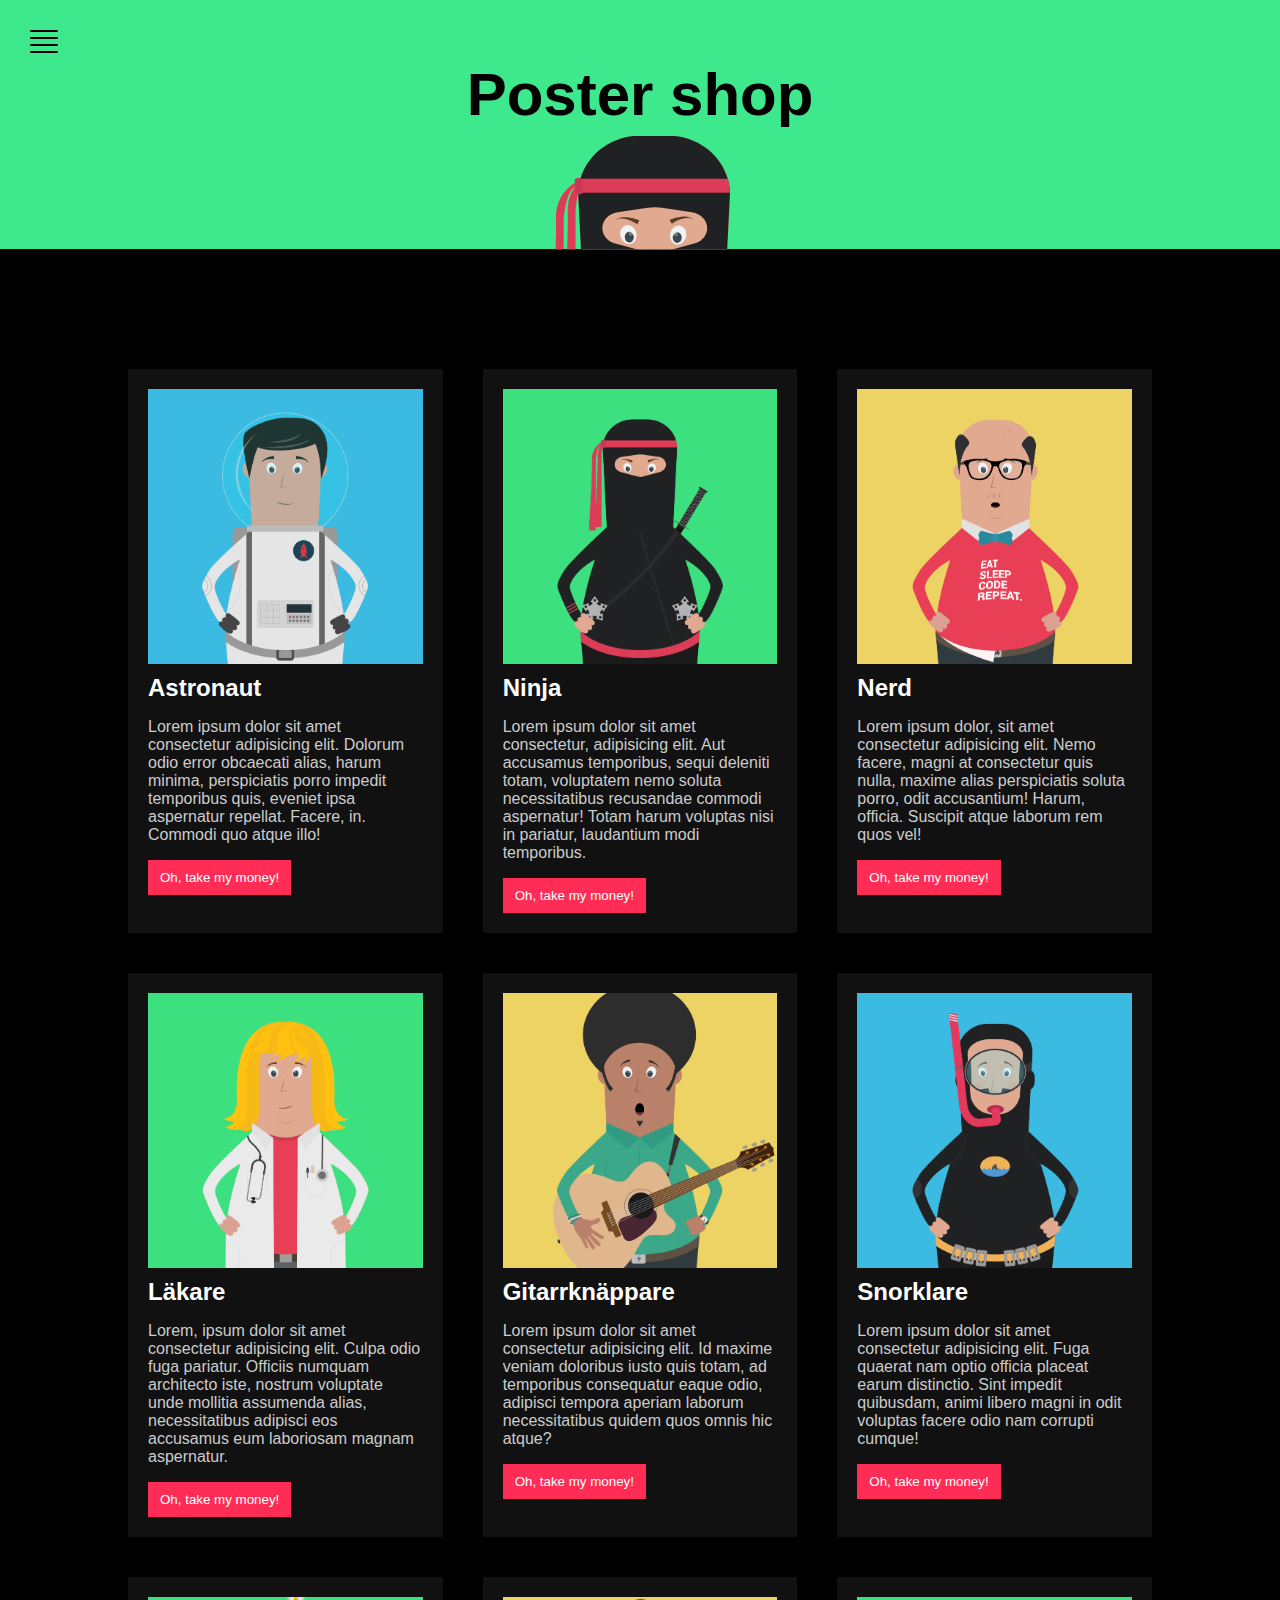
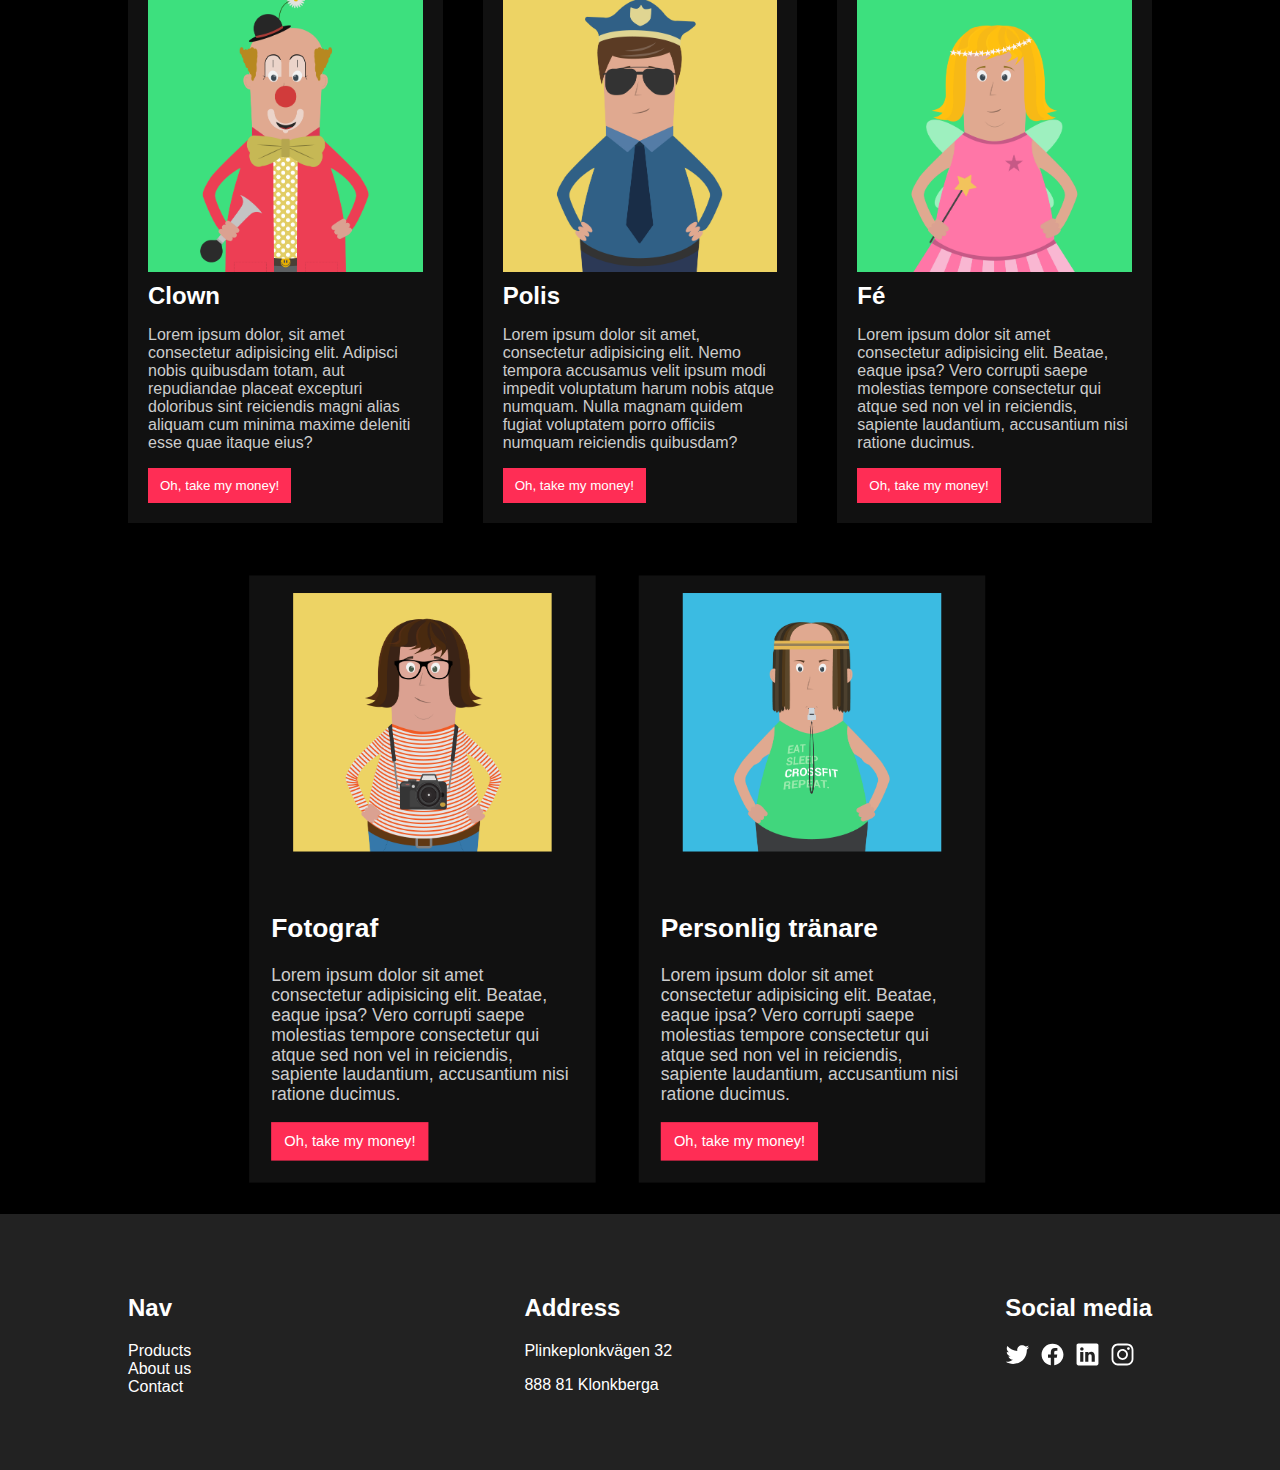
<file: index.html>
<!DOCTYPE html>
<html lang="en">
<head>
    <meta charset="UTF-8">
    <meta http-equiv="X-UA-Compatible" content="IE=edge">
    <meta name="viewport" content="width=device-width, initial-scale=1.0">
    <link rel="stylesheet" href="styles.css">
    <title>Document</title>
</head>
<body>
    <header>

        
        <input type="checkbox" id="menuToggle">

      
        <label for="menuToggle" class="hamburger">
            <img src="images/navicon.svg" alt="">
        </label>

        <h1>Poster shop</h1>
        <img src="images/ninjahead.svg" alt="">

   
        <div class="popup-menu">
            <a href="checkout.html">Varukorgen</a>
        </div>

    </header>

    <main>
        <div class="wrapper">

            <article class="card">
                <img src="images/char-1.png" alt="">
                <h2>Astronaut</h2>
                <p>Lorem ipsum dolor sit amet consectetur adipisicing elit. Dolorum odio error obcaecati alias, harum minima, perspiciatis porro impedit temporibus quis, eveniet ipsa aspernatur repellat. Facere, in. Commodi quo atque illo!</p>
                <button class="button">Oh, take my money!</button>
            </article>

            <article class="card">
                <img src="images/char-2.png" alt="">
                <h2>Ninja</h2>
                <p>Lorem ipsum dolor sit amet consectetur, adipisicing elit. Aut accusamus temporibus, sequi deleniti totam, voluptatem nemo soluta necessitatibus recusandae commodi aspernatur! Totam harum voluptas nisi in pariatur, laudantium modi temporibus.</p>
                <button class="button">Oh, take my money!</button>
            </article>

            <article class="card">
                <img src="images/char-3.png" alt="">
                <h2>Nerd</h2>
                <p>Lorem ipsum dolor, sit amet consectetur adipisicing elit. Nemo facere, magni at consectetur quis nulla, maxime alias perspiciatis soluta porro, odit accusantium! Harum, officia. Suscipit atque laborum rem quos vel!</p>
                <button class="button">Oh, take my money!</button>
            </article>

            <article class="card">
                <img src="images/char-11.png" alt="">
                <h2>Läkare</h2>
                <p>Lorem, ipsum dolor sit amet consectetur adipisicing elit. Culpa odio fuga pariatur. Officiis numquam architecto iste, nostrum voluptate unde mollitia assumenda alias, necessitatibus adipisci eos accusamus eum laboriosam magnam aspernatur.</p>
                <button class="button">Oh, take my money!</button>
            </article>

            <article class="card">
                <img src="images/char-12.png" alt="">
                <h2>Gitarrknäppare</h2>
                <p>Lorem ipsum dolor sit amet consectetur adipisicing elit. Id maxime veniam doloribus iusto quis totam, ad temporibus consequatur eaque odio, adipisci tempora aperiam laborum necessitatibus quidem quos omnis hic atque?</p>
                <button class="button">Oh, take my money!</button>
            </article>

            <article class="card">
                <img src="images/char-4.png" alt="">
                <h2>Snorklare</h2>
                <p>Lorem ipsum dolor sit amet consectetur adipisicing elit. Fuga quaerat nam optio officia placeat earum distinctio. Sint impedit quibusdam, animi libero magni in odit voluptas facere odio nam corrupti cumque!</p>
                <button class="button">Oh, take my money!</button>
            </article>

            <article class="card">
                <img src="images/char-5.png" alt="">
                <h2>Clown</h2>
                <p>Lorem ipsum dolor, sit amet consectetur adipisicing elit. Adipisci nobis quibusdam totam, aut repudiandae placeat excepturi doloribus sint reiciendis magni alias aliquam cum minima maxime deleniti esse quae itaque eius?</p>
                <button class="button">Oh, take my money!</button>
            </article>

            <article class="card">
                <img src="images/char-6.png" alt="">
                <h2>Polis</h2>
                <p>Lorem ipsum dolor sit amet, consectetur adipisicing elit. Nemo tempora accusamus velit ipsum modi impedit voluptatum harum nobis atque numquam. Nulla magnam quidem fugiat voluptatem porro officiis numquam reiciendis quibusdam?</p>
                <button class="button">Oh, take my money!</button>
            </article>

            <article class="card">
                <img src="images/char-8.png" alt="">
                <h2>Fé</h2>
                <p>Lorem ipsum dolor sit amet consectetur adipisicing elit. Beatae, eaque ipsa? Vero corrupti saepe molestias tempore consectetur qui atque sed non vel in reiciendis, sapiente laudantium, accusantium nisi ratione ducimus.</p>
                <button class="button">Oh, take my money!</button>
            </article>

            <article class="big-card">
                <figure>
                    <img src="images/char-7.png" alt="">
                </figure>
                <section>
                    <h2>Fotograf</h2>
                    <p>Lorem ipsum dolor sit amet consectetur adipisicing elit. Beatae, eaque ipsa? Vero corrupti saepe molestias tempore consectetur qui atque sed non vel in reiciendis, sapiente laudantium, accusantium nisi ratione ducimus.</p>
                    <button class="button">Oh, take my money!</button>
                </section>
            </article>

            <article class="big-card">
                <figure>
                    <img src="images/char-9.png" alt="">
                </figure>
                <section>
                    <h2>Personlig tränare</h2>
                    <p>Lorem ipsum dolor sit amet consectetur adipisicing elit. Beatae, eaque ipsa? Vero corrupti saepe molestias tempore consectetur qui atque sed non vel in reiciendis, sapiente laudantium, accusantium nisi ratione ducimus.</p>
                    <button class="button">Oh, take my money!</button>
                </section>
            </article>

        </div>
    </main>

    <footer>
        <section class="footer-links">
            <nav>
                <h2>Nav</h2>
                <a href="#" class="link">Products</a>
                <a href="#" class="link">About us</a>
                <a href="#" class="link">Contact</a>
            </nav>

            <article>
                <h2>Address</h2>
                <p>Plinkeplonkvägen 32</p>
                <p>888 81 Klonkberga</p>
            </article>

            <article class="social-media">
                <h2>Social media</h2>
                <section class="icons">
                    <img src="images/logo-twitter.svg" alt="">
                    <img src="images/logo-facebook.svg" alt="">
                    <img src="images/logo-linkedin.svg" alt="">
                    <img src="images/logo-instagram.svg" alt="">
                </section>
            </article>
        </section>
    </footer>

</body>
</html>
</file>
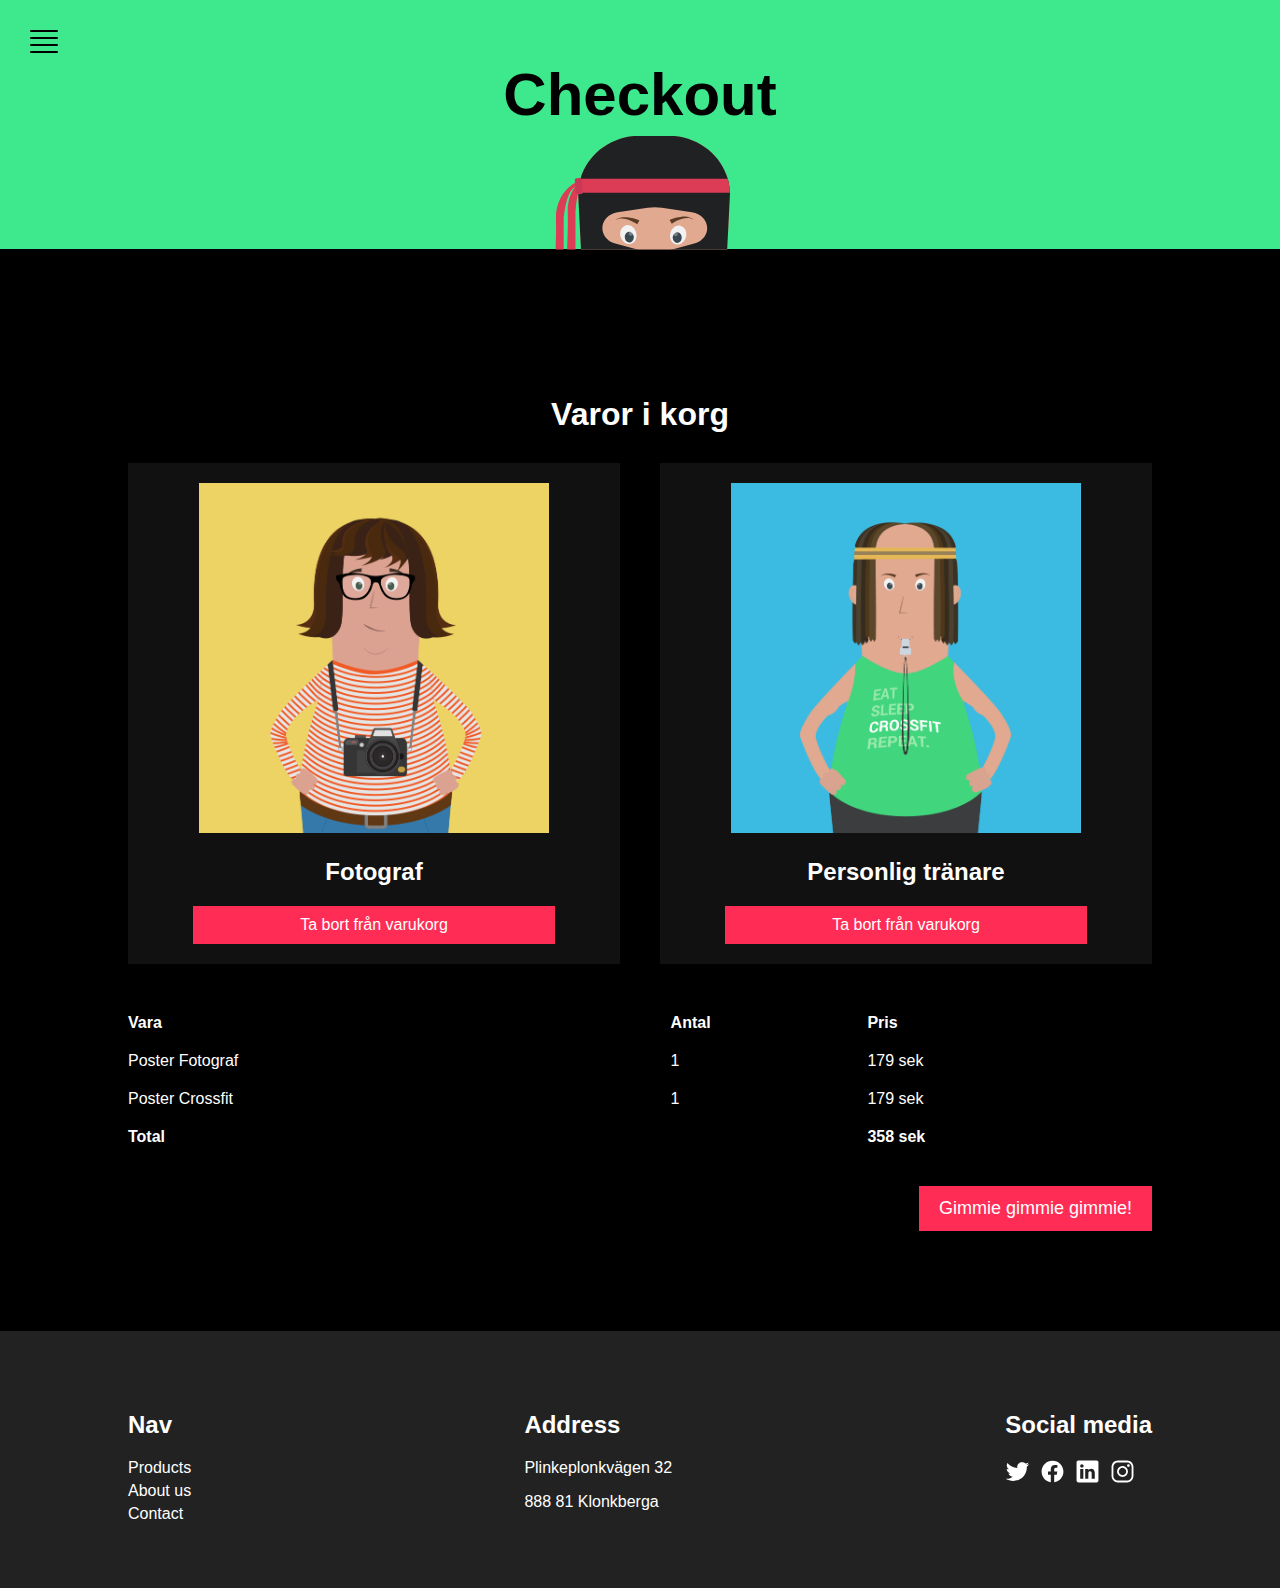
<file: checkout.html>
<!DOCTYPE html>
<html lang="sv">
<head>
    <meta charset="UTF-8">
    <meta name="viewport" content="width=device-width, initial-scale=1.0">
    <title>Checkout</title>
    <link rel="stylesheet" href="checkout.css">
</head>
<body>

<header>

    <!-- 🔥 TILLAGT: checkbox (samma som index) -->
    <input type="checkbox" id="menuToggle">

    <!-- 🔥 TILLAGT: label som klickar på checkboxen (samma som index) -->
    <label for="menuToggle" class="hamburger">
        <aside>
            <img src="images/navicon.svg" alt="">
        </aside>
    </label>

    <h1>Checkout</h1>
    <img src="images/ninjahead.svg" alt="">

    <!-- 🔥 TILLAGT: popup-menyn (samma som index) -->
    <div class="popup-menu">
        <a href="index.html">Poster Shop</a>
    </div>

</header>

<main>

    <h2 class="cart-title">Varor i korg</h2>

    <section class="cart-items">

        <article class="item">
            <img src="images/char-7.png" alt="">
            <h3>Fotograf</h3>
            <button class="remove">Ta bort från varukorg</button>
        </article>

        <article class="item">
            <img src="images/char-9.png" alt="">
            <h3>Personlig tränare</h3>
            <button class="remove">Ta bort från varukorg</button>
        </article>

    </section>

    <section class="summary">
        <table>
            <tr>
                <th>Vara</th>
                <th>Antal</th>
                <th>Pris</th>
            </tr>
            <tr>
                <td>Poster Fotograf</td>
                <td>1</td>
                <td>179 sek</td>
            </tr>
            <tr>
                <td>Poster Crossfit</td>
                <td>1</td>
                <td>179 sek</td>
            </tr>
            <tr class="total-row">
                <td>Total</td>
                <td></td>
                <td>358 sek</td>
            </tr>
        </table>

        <button class="checkout-btn">Gimmie gimmie gimmie!</button>
    </section>

</main>

<footer>
    <section class="footer-links">
        <nav>
            <h2>Nav</h2>
            <a href="#" class="link">Products</a>
            <a href="#" class="link">About us</a>
            <a href="#" class="link">Contact</a>
        </nav>

        <article>
            <h2>Address</h2>
            <p>Plinkeplonkvägen 32</p>
            <p>888 81 Klonkberga</p>
        </article>

        <article class="social-media">
            <h2>Social media</h2>
            <section class="icons">
                <img src="images/logo-twitter.svg" alt="">
                <img src="images/logo-facebook.svg" alt="">
                <img src="images/logo-linkedin.svg" alt="">
                <img src="images/logo-instagram.svg" alt="">
            </section>
        </article>
    </section>
</footer>

</body>
</html>
</file>
<file: styles.css>
/* ---------- GLOBAL ---------- */
body{
    margin:0;
    background:#000;
    color:white;
    font-family: Arial, Helvetica, sans-serif;
}

img{
    max-width:100%;
    display:block;
}

/* ---------- HEADER ---------- */

header{
    background:#3ee98e;
    text-align:center;
    padding:60px 0 120px 0;
    position:relative;
}

header aside{
    position:absolute;
    left:30px;
    top:30px;
}

header h1{
    font-size:60px;
    margin:0;
    color:black;
}

header > img{
    width:180px;
    margin:0 auto;
    display:block;
    position:absolute;
    left:50%;
    transform:translateX(-50%) translateY(50%);
    bottom: 56px;
}

/* ---------- MAIN AREA ---------- */

main{
    background:black;
    padding:120px 0 60px 0;
}

/* ---------- GRID WRAPPER ---------- */

.wrapper{
    width:80%;
    margin:auto;

    display:grid;
    gap:40px;

    grid-template-columns: repeat(3, 1fr);
}

/* ---------- SMALL CARDS ---------- */

.card{
    background:#111;
    padding:20px;
}

.card h2{
    margin:10px 0;
}

.card p{
    color:#ccc;
}

.button{
    background:#ff2d55;
    color:white;
    border:none;
    padding:10px 12px;
    cursor:pointer;
}

/* ---------- BIG CARDS ---------- */

.big-card{
    background:#111;
    display:grid;
    grid-template-columns: 1fr 1fr;
    grid-column: span 3;
}

.big-card section{
    padding:20px;
}

.big-card p{
    color:#ccc;
}

/* ---------- FIX: SISTA TVÅ BIG-CARDS ---------- */

.wrapper .big-card:nth-last-child(2),
.wrapper .big-card:nth-last-child(1){
    grid-column: span 1;
    grid-template-columns: 1fr;

    margin-top:40px;
    transform-origin: left center;
}

.wrapper .big-card:nth-last-child(2){
    transform: scale(1.1) translateX(35%);
}

.wrapper .big-card:nth-last-child(1){
    transform: scale(1.1) translateX(45%);
}

/* ---------- RESPONSIVE ---------- */

@media(max-width:1000px){
    .wrapper{
        grid-template-columns: repeat(2, 1fr);
    }

    .big-card{
        grid-column: span 2;
    }

    .wrapper .big-card:nth-last-child(2),
    .wrapper .big-card:nth-last-child(1){
        grid-column: span 2;
        margin-top:40px;
        transform: scale(1.1) translateX(0);
        transform-origin: center;
    }
}

@media(max-width:700px){
    .wrapper{
        grid-template-columns: 1fr;
    }

    .big-card{
        grid-template-columns:1fr;
        grid-column: span 1;
    }

    .wrapper .big-card:nth-last-child(2),
    .wrapper .big-card:nth-last-child(1){
        grid-column: span 1;
        margin-top:40px;
        transform: scale(1.1) translateX(0);
        transform-origin: center;
    }
}

/* ---------- FOOTER ---------- */

footer{
    background:#222;
    padding:60px 0;
}

.footer-links{
    width:80%;
    margin:auto;
    display:flex;
    justify-content:space-between;
}

.link{
    color:white;
    display:block;
    text-decoration:none;
}

.icons img{
    width:25px;
}

.icons{
    display:flex;
    gap:10px;
    align-items:center;
}

@media(max-width:700px){
    .footer-links{
        flex-direction:column;
        gap:30px;
    }
}

/* ---------- POPUP MENU (CSS-only hamburgare) ---------- */

#menuToggle {
    display: none;
}

.hamburger {
    position: absolute;
    left: 30px;
    top: 30px;
    cursor: pointer;
}

.popup-menu {
    position: absolute;
    top: 100px;
    left: 20px;
    background: #111;
    padding: 12px 20px;
    border-radius: 6px;
    display: none;
    z-index: 999;
    box-shadow: 0 4px 10px rgba(0,0,0,0.4);
}

.popup-menu a {
    color: white;
    text-decoration: none;
    font-size: 20px;
}

#menuToggle:checked + .hamburger + h1 + img + .popup-menu {
    display: block;
}
</file>
<file: checkout.css>
/* ---------- GLOBAL ---------- */
body{
    margin:0;
    background:#000;
    color:white;
    font-family: Arial, Helvetica, sans-serif;
}

img{
    max-width:100%;
    display:block;
}

/* ---------- HEADER ---------- */

header{
    background:#3ee98e;
    text-align:center;
    padding:60px 0 120px 0;
    position:relative;
}

header aside{
    position:absolute;
    left:30px;
    top:30px;
}

header h1{
    font-size:60px;
    margin:0;
    color:black;
}

/* Ninja-huvudet i headern */
header > img{
    width:180px;
    margin:0 auto;
    display:block;
    position:absolute;
    left:50%;
    transform:translateX(-50%) translateY(50%);
    bottom: 56px;
}

/* ---------- MAIN AREA ---------- */

main{
    background:black;
    padding:120px 0 60px 0;
    width:80%;
    margin:auto;
}

/* ---------- CART ITEMS ---------- */

.cart-title{
    text-align:center;
    font-size:32px;
    margin-bottom:30px;
}

.cart-items{
    display:flex;
    gap:40px;
    justify-content:center;
    margin-bottom:40px;
}

.item{
    background:#111;
    padding:20px;
    width:45%;
    display:flex;
    flex-direction:column;
    align-items:center;
    text-align:center;
}

.item img{
    width:350px;
    height:auto;
    margin-bottom:15px;
}

.item h3{
    margin:10px 0;
    font-size:24px;
    text-align:center;
}

.remove{
    background:#ff2d55;
    color:white;
    border:none;
    padding:10px 12px;
    cursor:pointer;
    width:80%;
    margin-top:10px;
    font-size:16px;
}

/* ---------- SUMMARY TABLE ---------- */

.summary table{
    width:100%;
    border-collapse:collapse;
    margin-top:40px;
}

.summary th,
.summary td{
    text-align:left;
    padding:10px 0;
}

.total-row td{
    font-weight:bold;
}

.checkout-btn{
    margin-top:30px;
    margin-bottom:40px;
    background:#ff2d55;
    color:white;
    border:none;
    padding:12px 20px;
    cursor:pointer;
    font-size:18px;
    float:right;
}

.summary::after{
    content:"";
    display:block;
    clear:both;
}

/* ---------- FOOTER ---------- */

footer{
    background:#222;
    padding:60px 0;
}

.footer-links{
    width:80%;
    margin:auto;
    display:flex;
    justify-content:space-between;
}

.footer-links a{
    color:white;
    text-decoration:none;
    display:block;
    margin-bottom:5px;
}

.icons{
    display:flex;
    gap:10px;
    align-items:center;
}

.icons img{
    width:25px;
}

/* ---------- RESPONSIVE ---------- */

@media(max-width:900px){
    .cart-items{
        flex-direction:column;
        align-items:center;
    }

    .item{
        width:100%;
    }

    .item img{
        width:250px;
    }

    .checkout-btn{
        float:none;
        width:100%;
        margin-top:20px;
        margin-bottom:40px;
    }
}

@media(max-width:700px){
    .footer-links{
        flex-direction:column;
        gap:30px;
    }
}

/* ---------- POPUP MENU (samma som index) ---------- */

#menuToggle {
    display: none;
}

/* klickyta ovanpå hamburgaren */
.hamburger-click-area {
    position: absolute;
    left: 30px;
    top: 30px;
    width: 50px;
    height: 50px;
    cursor: pointer;
    z-index: 10;
}

.popup-menu {
    position: absolute;
    top: 100px;
    left: 20px;
    background: #111;
    padding: 12px 20px;
    border-radius: 6px;
    display: none;
    z-index: 999;
    box-shadow: 0 4px 10px rgba(0,0,0,0.4);
}

.popup-menu a {
    color: white;
    text-decoration: none;
    font-size: 20px;
}

#menuToggle:checked ~ .popup-menu {
    display: block;
}
</file>
